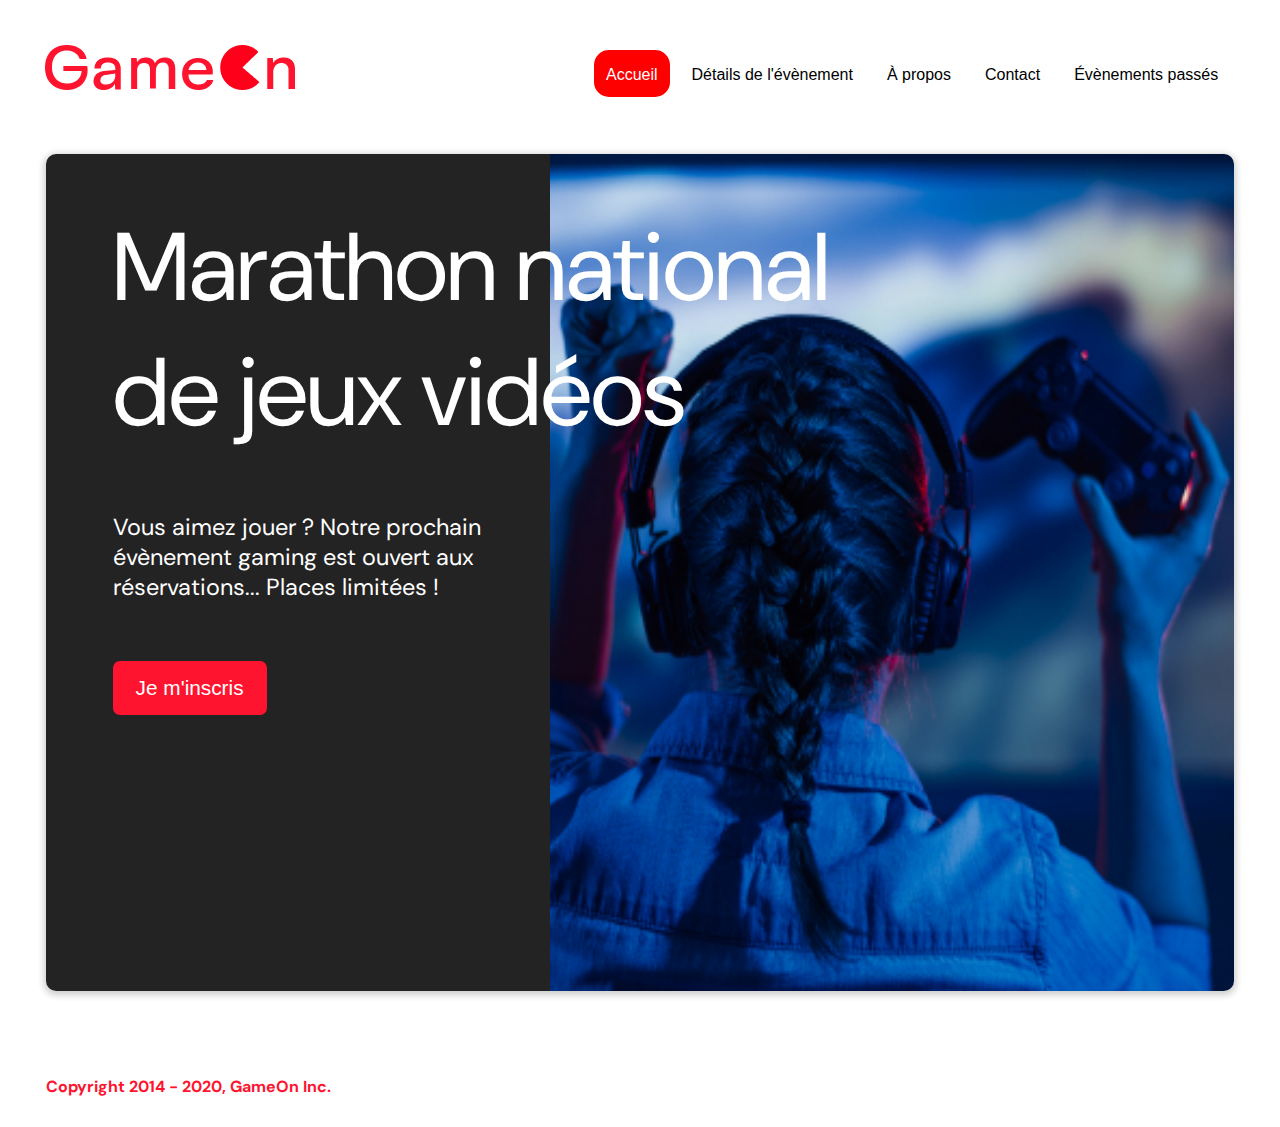
<file: index.html>
<!DOCTYPE html>
<html lang="en">

<head>
  <meta charset="utf-8" />
  <title>Reservation Evenements GameOn</title>
  <meta name="viewport" content="width=device-width,initial-scale=1" />
  <link rel="stylesheet" href="modal.css" />
  <link rel="stylesheet" href="https://cdnjs.cloudflare.com/ajax/libs/font-awesome/4.7.0/css/font-awesome.min.css">
  <link href="https://fonts.googleapis.com/css?family=DM+Sans" rel="stylesheet" />
</head>

<body>
  <div class="topnav" id="myTopnav">
    <div class="header-logo">
      <img alt="logo" src="images/Logo.png" />
    </div>
    <div class="main-navbar">

      <a href="#" class="active"><span>Accueil</span></a>
      <a href="evenement.html"><span>Détails de l'évènement</span></a>
      <a href="a_propos.html"><span>À propos</span></a>
      <a href="mailto:contact@GameOn.com"><span>Contact</span></a>
      <a href="evenements_passes.html"><span>Évènements passés</span></a>
      <a href="javascript:void(0);" class="icon" onclick="editNav()">
        <i class="fa fa-bars"></i>
      </a>
    </div>
  </div>
  <main>
    <div class="hero-section">
      <div class="hero-content">
        <h1 class="hero-headline">
          Marathon national<br>
          de jeux vidéos
        </h1>
        <p class="hero-text">
          Vous aimez jouer ? Notre prochain évènement gaming est ouvert
          aux réservations... Places limitées !
        </p>
        <button class="btn-signup modal-btn">
          Je m'inscris
        </button>
      </div>
      <div class="hero-img">
        <img src="images/bg_img.jpg" alt="img" />
      </div>
      <button class="btn-signup modal-btn">
        <!-- bouton version mobile -->
        Je m'inscris
      </button>
    </div>

    <div class="bground">
      <div class="content">
        <span class="close"></span>
        <div class="modal-body">

          <form id="myForm" name="reserve" action="index.html" method="get">
            <div class="formData">
              <label class="first-label" for="first">Prénom</label><br>
              <input class="text-control" type="text" id="first" name="first" maxlength="20" /><br>
              <span id="firstError"></span>
            </div>

            <div class="formData">
              <label class="last-label" for="last">Nom</label><br>
              <input class="text-control" type="text" id="last" name="last" maxlength="20" /><br>
              <span id="lastError"></span>
            </div>

            <div class="formData">
              <label class="email-label" for="email">E-mail</label><br>
              <input class="text-control" id="email" name="email" /><br>
              <span id="mailError"></span>
            </div>

            <div class="formData">
              <label class="birthdate-label" for="birthdate">Date de naissance</label><br>
              <input class="text-control" type="date" id="birthdate" name="birthdate" max="9999-12-31" /><br>
              <span id="birthdateError"></span>
            </div>

            <div class="formData">
              <label>À combien de tournois GameOn avez-vous déjà participé ?</label><br>
              <input type="number" class="text-control" id="quantity" name="quantity" min="0" max="99">
              <span id="gamesError"></span>
            </div>

            <p class="text-label">Quelle ville?</p>
            <div class="formData">
              <input class="checkbox-input" type="radio" id="location1" name="location" value="New York" />
              <label class="checkbox-label" for="location1">
                <span class="checkbox-icon"></span>
                New York</label>
              <input class="checkbox-input" type="radio" id="location2" name="location" value="San Francisco" />
              <label class="checkbox-label" for="location2">
                <span class="checkbox-icon"></span>
                San Francisco</label>
              <input class="checkbox-input" type="radio" id="location3" name="location" value="Seattle" />
              <label class="checkbox-label" for="location3">
                <span class="checkbox-icon"></span>
                Seattle</label>
              <input class="checkbox-input" type="radio" id="location4" name="location" value="Chicago" />
              <label class="checkbox-label" for="location4">
                <span class="checkbox-icon"></span>
                Chicago</label>
              <input class="checkbox-input" type="radio" id="location5" name="location" value="Boston" />
              <label class="checkbox-label" for="location5">
                <span class="checkbox-icon"></span>
                Boston</label>
              <input class="checkbox-input" type="radio" id="location6" name="location" value="Portland" />
              <label class="checkbox-label" for="location6">
                <span class="checkbox-icon"></span>
                Portland</label>
            </div>

            <span id="locationError"></span><!-- span error 2 be kept outside the div!! if not bug: not checked by default & cannot click on button for check-->

            <div class="formData">
              <input class="checkbox-input" type="checkbox" id="checkbox1" checked />

              <label class="checkbox2-label" for="checkbox1">
                <span class="checkbox-icon"></span>
                J'ai lu et accepté les conditions d'utilisation.
              </label>
              <br>
              <input class="checkbox-input" type="checkbox" id="checkbox2" />
              <label class="checkbox2-label" for="checkbox2">
                <span class="checkbox-icon"></span>
                Je souhaite être prévenu(e) des prochains évènements.
              </label>
              <br>
            </div>

            <span id="checkbox1Error"></span>

            <input class="btn-submit button" id="mySubmit" type="submit" value="C'est parti" />
          </form>

          <div id="confirmation">
            <div class="header-logo">
              <img alt="logo" src="images/Logo.png" />
            </div>
            <p>Merci!</p>
            <p>Votre réservation a bien été prise en compte.</p>
          </div>
        </div>
      </div>
    </div>
  </main>
  <footer>
    <p class="copyrights">
      Copyright 2014 - 2020, GameOn Inc.
    </p>
  </footer>
  <script src="modal.js"></script>
</body>
</html>
</file>
<file: modal.css>
:root {
  --font-default  : "DM Sans", Arial, Helvetica, sans-serif;
  --font-slab     : var(--font-default);
  --modal-duration: 0.8s;
}

* {
  box-sizing: border-box;
  margin    : 0;
  padding   : 0;
}

/* Landing Page */

body {
  margin            : 0;
  display           : flex;
  flex-direction    : column;
  /*background-image: url("background.png");*/
  font-family       : var(--font-default);
  font-size         : 18px;
  max-width         : 1300px;
  margin            : 0 auto;
}

p {
  margin-bottom: 0;
  padding      : 0.5vw;
}

img {
  padding-right: 1rem;
}

.topnav {
  overflow: hidden;
  margin  : 3.5%;
}

.header-logo {
  float: left;
}

.main-navbar {
  float: right;
}

.topnav a {
  float          : left;
  display        : block;
  color          : #000000;
  text-align     : center;
  padding        : 12px 12px;
  margin         : 5px;
  text-decoration: none;
  font-size      : 20px;
  font-family    : Roboto, sans-serif;
}

.topnav a:hover {
  background-color: #ff0000;
  color           : #ffffff;
  border-radius   : 15px;
}

.topnav a.active {
  background-color: #ff0000;
  color           : #ffffff;
  border-radius   : 15px;
}

.topnav .icon {
  display: none;
}

@media screen and (max-width: 768px) {
  .topnav a {
    display: none;
  }

  .topnav a.icon {
    float  : right;
    display: block;
  }
}

@media screen and (max-width: 768px) {
  .topnav.responsive {
    position: relative;
  }

  .topnav.responsive .icon {
    position: absolute;
    right   : 0;
    top     : 0;
  }

  .topnav.responsive a {
    float     : none;
    display   : block;
    text-align: left;
  }
}

@media screen and (max-width: 540px) {
  .topnav a {
    display: none;
  }

  .topnav a.icon {
    float     : right;
    display   : block;
    margin-top: -15px;
  }
}

main {
  font-size    : 130%;
  font-weight  : bolder;
  color        : black;
  padding-top  : 0.5vw;
  padding-left : 2vw;
  padding-right: 2vw;
  margin       : 1px 20px 15px;
  border-radius: 2rem;
  text-align   : justify;


}

.modal-btn {
  font-size    : 145%;
  background   : #fe142f;
  display      : flex;
  margin       : auto;
  padding      : 2em;
  color        : #fff;
  padding      : 0.75rem 2.5rem;
  border-radius: 1rem;
  cursor       : pointer;
}

.modal-btn:hover {
  background: #3876ac;
}

.footer {
  margin     : 20px;
  padding    : 10px;
  font-family: var(--font-slab);
}

/* Modal form */

.button {
  background   : #fe142f;
  margin-top   : 0.5em;
  padding      : 1em;
  color        : #fff;
  border-radius: 15px;
  cursor       : pointer;
  font-size    : 16px;
}

.button:hover {
  background: #3876ac;
}

.smFont {
  font-size: 16px;
}

.bground {
  display         : none;
  position        : fixed;
  z-index         : 1;
  left            : 0;
  top             : 0;
  height          : 100%;
  width           : 100%;
  overflow        : auto;
  background-color: rgba(26, 39, 156, 0.4);
}

.content {
  margin            : 5% auto;
  width             : 100%;
  max-width         : 500px;
  animation-name    : modalopen;
  animation-duration: var(--modal-duration);
  background        : #232323;
  border-radius     : 10px;
  overflow          : hidden;
  position          : relative;
  color             : #fff;
  padding-top       : 10px;
}

.modal-body {
  padding: 15px 8%;
  margin : 15px auto;
}

label {
  font-family  : var(--font-default);
  font-size    : 17px;
  font-weight  : normal;
  display      : inline-block;
  margin-bottom: 11px;
}

input {
  padding: 8px;
  border : 0.8px solid #ccc;
  outline: none;
}

.text-control {
  margin       : 0;
  padding      : 8px;
  width        : 100%;
  border-radius: 8px;
  font-size    : 20px;
  height       : 48px;
}

.formData[data-error]::after {
  content      : attr(data-error);
  font-size    : 0.4em;
  color        : #e54858;
  display      : block;
  margin-top   : 7px;
  margin-bottom: 7px;
  text-align   : right;
  line-height  : 0.3;
  opacity      : 0;
  transition   : 0.3s;
}

.formData[data-error-visible="true"]::after {
  opacity: 1;
}

.formData[data-error-visible="true"] .text-control {
  border: 2px solid #e54858;
}

input[data-error]::after {
  content  : attr(data-error);
  font-size: 0.4em;
  color    : red;
}

.checkbox-label,
.checkbox2-label {
  position   : relative;
  margin-left: 36px;
  font-size  : 12px;
  font-weight: normal;
}

.checkbox-label .checkbox-icon,
.checkbox2-label .checkbox-icon {
  display      : block;
  width        : 20px;
  height       : 20px;
  border       : 2px solid #279e7a;
  border-radius: 50%;
  text-indent  : 29px;
  white-space  : nowrap;
  position     : absolute;
  left         : -30px;
  top          : -1px;
  transition   : 0.3s;
}

.checkbox-label .checkbox-icon::after,
.checkbox2-label .checkbox-icon::after {
  content         : "";
  width           : 13px;
  height          : 13px;
  background-color: #279e7a;
  border-radius   : 50%;
  text-indent     : 29px;
  white-space     : nowrap;
  position        : absolute;
  left            : 50%;
  top             : 50%;
  transform       : translate(-50%, -50%);
  transition      : 0.3s;
  opacity         : 0;
}

.checkbox-input {
  display: none;
}

.checkbox-input:checked+.checkbox-label .checkbox-icon::after,
.checkbox-input:checked+.checkbox2-label .checkbox-icon::after {
  opacity: 1;
}

.checkbox-input:checked+.checkbox2-label .checkbox-icon {
  background: #279e7a;
}

.checkbox2-label .checkbox-icon {
  border-radius: 4px;
  border       : 0;
  background   : #c4c4c4;
}

.checkbox2-label .checkbox-icon::after {
  width              : 7px;
  height             : 4px;
  border-radius      : 2px;
  background         : transparent;
  border             : 2px solid transparent;
  border-bottom-color: #fff;
  border-left-color  : #fff;
  transform          : rotate(-55deg);
  left               : 21%;
  top                : 19%;
}

.close {
  position : absolute;
  right    : 15px;
  top      : 15px;
  width    : 32px;
  height   : 32px;
  opacity  : 1;
  cursor   : pointer;
  transform: scale(0.7);
}

.close:before,
.close:after {
  position        : absolute;
  left            : 15px;
  content         : " ";
  height          : 33px;
  width           : 3px;
  background-color: #fff;
}

.close:before {
  transform: rotate(45deg);
}

.close:after {
  transform: rotate(-45deg);
}

.btn-submit,
.btn-signup {
  background   : #fe142f;
  display      : block;
  margin       : 0 auto;
  border-radius: 7px;
  font-size    : 1rem;
  padding      : 12px 82px;
  color        : #fff;
  cursor       : pointer;
  border       : 0;
}

/* custom select styles */
.custom-select {
  position   : relative;
  font-family: Arial;
  font-size  : 1.1rem;
  font-weight: normal;
}

.custom-select select {
  display: none;
}

.select-selected {
  background-color: #fff;
}

/* Style the arrow inside the select element: */
.select-selected:after {
  position           : absolute;
  content            : "";
  top                : 10px;
  right              : 13px;
  width              : 11px;
  height             : 11px;
  border             : 3px solid transparent;
  border-bottom-color: #f00;
  border-left-color  : #f00;
  transform          : rotate(-48deg);
  border-radius      : 5px 0 5px 0;
}

/* Point the arrow upwards when the select box is open (active): */
.select-selected.select-arrow-active:after {
  transform: rotate(135deg);
  top      : 13px;
}

.select-items div,
.select-selected {
  color        : #000;
  padding      : 11px 16px;
  border       : 1px solid transparent;
  border-color : transparent transparent rgba(0, 0, 0, 0.1) transparent;
  cursor       : pointer;
  border-radius: 8px;
  height       : 48px;
}

/* Style items (options): */
.select-items {
  position        : absolute;
  background-color: #fff;
  top             : 89%;
  left            : 0;
  right           : 0;
  z-index         : 99;
}

/* Hide the items when the select box is closed: */
.select-hide {
  display: none;
}

.select-items div:hover,
.same-as-selected {
  background-color: rgba(0, 0, 0, 0.1);
}

/* custom select end */
.text-label {
  font-weight: normal;
  font-size  : 16px;
}

.hero-section {
  min-height           : 93vh;
  border-radius        : 10px;
  display              : grid;
  grid-template-columns: repeat(12, 1fr);
  overflow             : hidden;
  box-shadow           : 0 2px 7px 2px rgba(0, 0, 0, 0.2);
  margin-bottom        : 10px;
}

.hero-content {
  padding    : 51px 67px;
  grid-column: span 4;
  background : #232323;
  color      : #fff;
  position   : relative;
  text-align : left;
  min-width  : 424px;
}

.hero-content::after {
  content   : "";
  width     : 100%;
  height    : 100%;
  background: #232323;
  position  : absolute;
  right     : -80px;
  top       : 0;
}

.hero-content>* {
  position: relative;
  z-index : 1;
}

.hero-headline {
  font-size  : 6rem;
  font-weight: normal;
  white-space: nowrap;
}

.hero-text {
  width      : 146%;
  font-weight: normal;
  margin-top : 57px;
  padding    : 0;
}

.btn-signup {
  outline   : none;
  font-size : 1.3rem;
  padding   : 15px 23px;
  margin    : 0;
  margin-top: 59px;
}

.hero-img {
  grid-column: span 8;
}

.hero-img img {
  width  : 100%;
  height : 100%;
  display: block;
  padding: 0;
}

.copyrights {
  color      : #fe142f;
  padding    : 0;
  font-size  : 1rem;
  margin     : 60px 0 30px;
  font-weight: bolder;
}

.hero-section>.btn-signup {
  display: none;
}

footer {
  padding-left : 2vw;
  padding-right: 2vw;
  margin       : 0 20px;
}

@media screen and (max-width: 800px) {
  .hero-section {
    display   : block;
    box-shadow: unset;
  }

  .hero-content {
    background: #fff;
    color     : #000;
    padding   : 20px;
  }

  .hero-content::after {
    content: unset;
  }

  .hero-content .btn-signup {
    display: none;
  }

  .hero-headline {
    font-size  : 4.5rem;
    white-space: normal;
  }

  .hero-text {
    width    : unset;
    font-size: 1.5rem;
  }

  .hero-img img {
    border-radius: 10px;
    margin-top   : 40px;
  }

  .hero-section>.btn-signup {
    display: block;
    margin : 32px auto 10px;
    padding: 12px 35px;
  }

  .copyrights {
    margin-top: 50px;
    text-align: center;
  }
}

@keyframes modalopen {
  from {
    opacity  : 0;
    transform: translateY(-150px);
  }

  to {
    opacity: 1;
  }
}

/* style pages sup from nav*/
.backarrow {
  color       : #3876ac;
  font-size   : 2rem;
  margin-right: 25rem;
}

h3 {
  margin-top: 20rem;
  padding   : 2rem;
  border    : 4px #3876ac dashed;
}

span {
  font-size: 1rem;
}

/*Bordure champs de saisie*/
input:invalid {
  border: 2px dashed red;
}

input:valid {
  border: 2px solid black;
}

#confirmation {
  display: none;
  height : 43rem;
}

#confirmation p {
  padding-top: 6rem;
}

@media screen and (max-width: 480px) {
  .hero-text {
    font-size: 1.2rem;
    width    : 70%;
  }

  .hero-headline {
    font-size: 4rem;
  }
}
</file>
